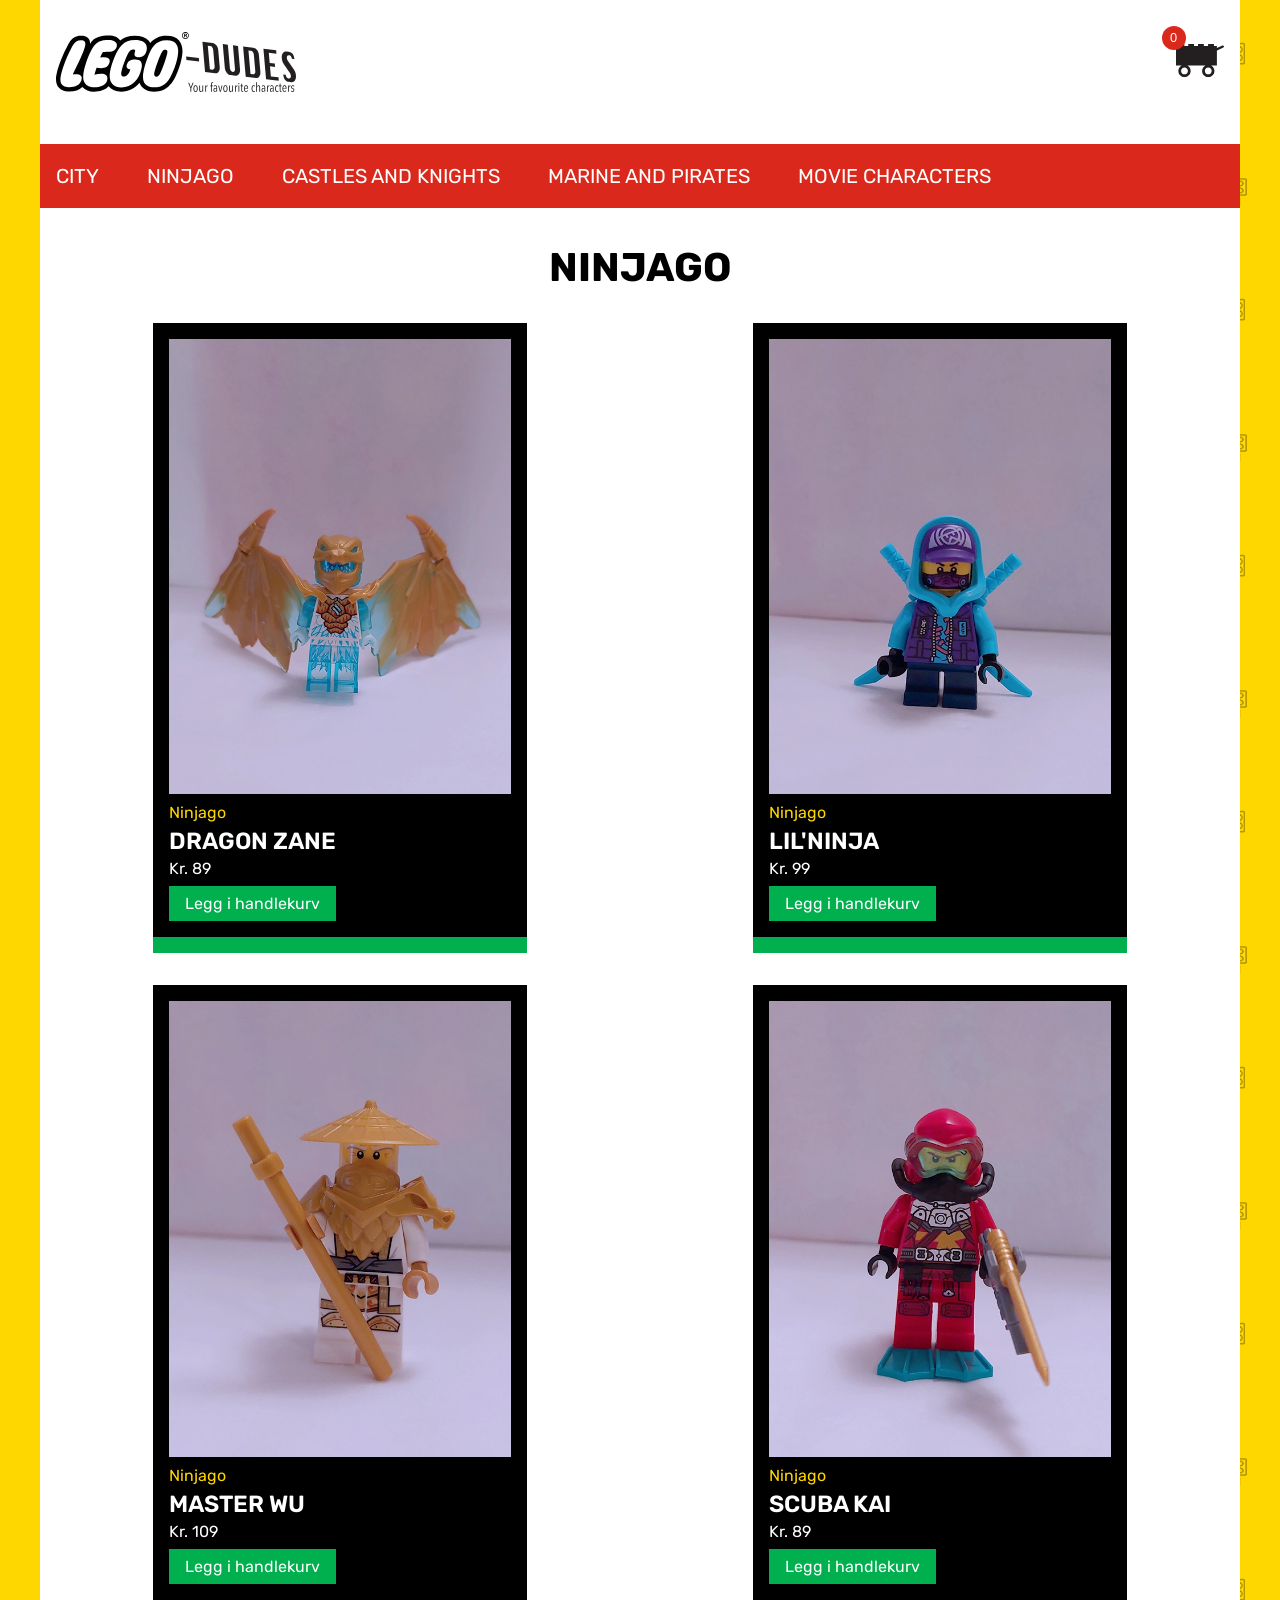
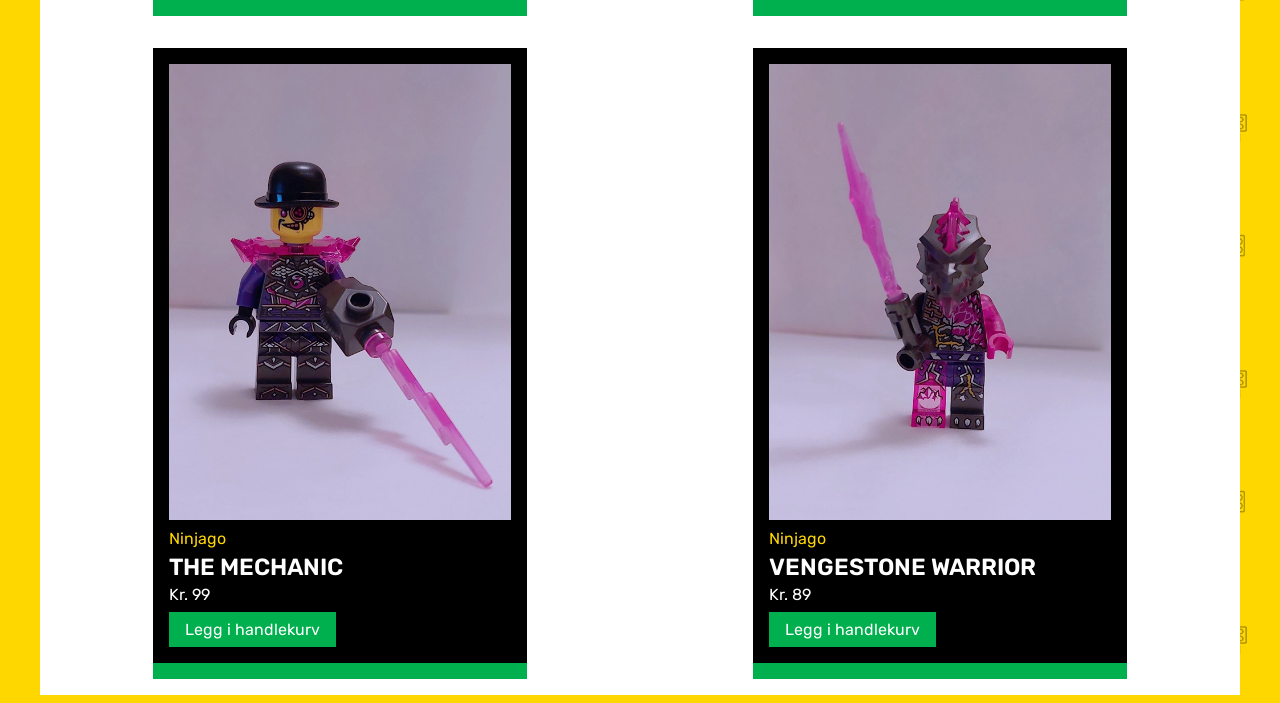
<file: index.html>
<!DOCTYPE html>
<html lang="nb">
<head>
    <meta charset="UTF-8">
    <meta name="viewport" content="width=device-width, initial-scale=1.0">
    <title>LEGOdudes webshop</title>
    <link href="style.css" rel="stylesheet" media="all">
</head>
<body>
    <div id="container">
        <header>
            <img id="logo" src="website_images/LD_logo.svg" alt="LEGOdudes nettbutikk" />
            <button id="carttoggle">
                <span id="cartcount">99</span>
                <img id="carticon" src="website_images/legocart.svg" alt="Din handlevogn" />
            </button>
            <section id="cart">
                <h2>Din handlevogn</h2>
                <ul id="cartlist">
                    <li>
                        <span class="title">Produkttittel</span>
                        <span class="price">89,-</span>
                        <span class="quantity">x1</span>
                        <span class="functions">
                            <button>X</button>
                        </span>
                    </li>
                    <li>
                        <span class="title">Wengestone warriors</span>
                        <span class="price">9989,-</span>
                        <span class="quantity">x333</span>
                        <span class="functions">
                            <button>X</button>
                        </span>
                    </li>
                </ul>
            </section>
        </header>
        <nav>
            <ul>
                <li><a href="#">City</a></li>
                <li><a href="#">Ninjago</a></li>
                <li><a href="#">Castles and Knights</a></li>
                <li><a href="#">Marine and Pirates</a></li>
                <li><a href="#">Movie Characters</a></li>
            </ul>
        </nav>
        <main>
            <!--<h2>Ninjago</h2>
            <article>
                <img src="website_images/PROD_scuba_kai.webp" alt="PRODUKTBILDE" />
                <a href="#">KATEGORINAVN</a>
                <h3>PRODUKTTITTEL</h3>
                <span>Kr. PRIS</span>
                <button>Legg i handlekurv</button>
            </article>
            <article>
                <img src="website_images/PROD_scuba_kai.webp" alt="PRODUKTBILDE" />
                <a href="#">KATEGORINAVN</a>
                <h3>PRODUKTTITTEL</h3>
                <span>Kr. PRIS</span>
                <button>Legg i handlekurv</button>
            </article>
            <article>
                <img src="website_images/PROD_scuba_kai.webp" alt="PRODUKTBILDE" />
                <a href="#">KATEGORINAVN</a>
                <h3>PRODUKTTITTEL</h3>
                <span>Kr. PRIS</span>
                <button>Legg i handlekurv</button>
            </article>
            <article>
                <img src="website_images/PROD_scuba_kai.webp" alt="PRODUKTBILDE" />
                <a href="#">KATEGORINAVN</a>
                <h3>PRODUKTTITTEL</h3>
                <span>Kr. PRIS</span>
                <button>Legg i handlekurv</button>
            </article>-->
        </main>
    </div>
    <script src="legodudes.js"></script>
    <script src="shopscript.js"></script>
</body>
</html>
</file>
<file: style.css>
@import url('https://fonts.googleapis.com/css2?family=Rubik:wght@400;600;700&display=swap');

:root {
    --red: #da291c;
    --blue: #006db7;
    --yellow: #ffd700;
    --green: #00af4d;
    --black: #000000;
    --white: #ffffff;

    --font: "Rubik", sans-serif;
    --rootsize: 20px;
    --maxsize: 1200px;
}

body {
    background-image: url("website_images/mainbackground.png");
    background-color: var(--yellow);
    font-family: var(--font);
    font-size: var(--rootsize);
    margin-top: 0;
    padding-top: 0;
}

/* Fixed text sizes */
p { font-size: 1rem; }
h2 { font-size: 2.5rem; font-weight: 700; } 
h3 { font-size: 1,5rem; font-weight: 600; }

/* MAIN STRUCTURE */
#container {
    width: 100%;
    max-width: var(--maxsize);
    margin: 0 auto;
    min-height: 200px;
    background-color: var(--white);
}

/* HEADER */
header {
    display: flex;
    justify-content: space-between;
    padding: 2rem 1rem; /* 2rem top and bottom, 1rem left and right */
    position: relative;
}

#logo { max-width: 15rem; }

header button {
    min-width: 3rem;
    padding: 0;
    background: transparent;
    border: none;
    cursor: pointer;
    position: relative;
}

header button span {
    font-size: 0.8rem;
    width: 1.5rem;
    height: 1.5rem;
    text-align: center;
    background-color: var(--red);
    color: var(--white);
    border-radius: 50%;
    display: block;
    padding: 0.3rem;
    box-sizing: border-box;
    position: absolute;
    top: -0.4rem;
    left: -0.9rem;
    
}

#carticon { max-width: 3rem; }

#cart {
    background-color: var(--black);
    color: var(--white);
    width: 90%;
    max-width: 500px;
    border-left: 0.5rem solid var(--green);
    border-bottom: 0.5rem solid var(--green);
    position: absolute;
    top: 76px;
    right: 0;
    padding: 1rem;
    opacity: 0;
    transition: ease-in-out .5s;
}

#cart.show {
    opacity: 1;
}

#cart h2 {
    font-size: 1.2rem;
}

/* HANDLEVOGN PRODUKTLISTE */

#cart ul {
    padding: 0;
    list-style-type: none;
    width: 100%;
}

#cart ul li {
    padding: 0.25rem;
    border-bottom: 1px solid var(--green);
}

#cart ul li button {
    background-color: var(--red);
    color: var(--white);
    width: 1.5rem;
    height: 1.5rem;
    text-align: center;
    border-radius: 50%;
    min-width: 1rem;
    cursor: pointer;
}

#cart ul li span {
    display: inline-block;
    box-sizing: border-box;

}

.title {
    width: calc(100% - 10rem);
}

.price {
    width: 4rem;
    text-align: right;
}

.quantity {
    width: 2.5rem;
    text-align: right;
}

.functions {
    width: 2.5rem;
    text-align: right;
}

nav {
    background-color: var(--red);
}

nav ul {
    padding: 0;
    list-style: none;
    display: flex;
    gap: 1rem;
}

nav a {
    display: inline-block;
    padding: 1rem;
    padding-top: calc(1rem + 4px);
    color: var(--white);
    text-decoration: none;
    text-transform: uppercase;
    box-sizing: border-box;
    border-bottom: 4px solid var(--red);
}

nav a:hover {
    background-color: var(--yellow);
    color: var(--black);
    border-bottom: 4px solid var(--black);
}

/* KATEGORISIDE */

main {
    display: flex;
    flex-wrap: wrap;
    justify-content: space-around;
    gap: 2rem; /* 2rem top and bottom, 0 left and right */
    padding: 1rem;
}

main h2 {
    width: 100%;
    text-align: center;
    text-transform: uppercase;
    margin: 0;
}

main article {
    max-width: 31%;
    flex-grow: 1;
    box-sizing: border-box;
    padding: 1rem;
    background-color: var(--black);
    color: var(--white);
    border-bottom: 1rem solid var(--green);
}


main h2 {
    width: 100%;
    text-align: center;
    text-transform: uppercase;
    margin: 0;
}

main article {
    max-width: 32%;
    flex-grow: 1;
    box-sizing: border-box;
    padding: 1rem;
    background-color: var(--black);
    color: var(--white);
    border-bottom: 1rem solid var(--green);
}

main article img {
    max-width: 100%;
    height: auto;
}

main article h3 {
    margin: 0.25rem 0;
    text-transform: uppercase;
}

main article a {
    color: var(--yellow);
    text-decoration: none;
    font-size: 1rem;
}

main article span {
    display: block;
    margin-bottom: 0.5rem;
    font-size: 1rem;
}

main article button {
    background-color: var(--green);
    border: none;
    font-family: var(--font);
    color: var(--white);
    padding: 1rem;
    padding: 0.5rem 1rem;
    cursor: pointer;
    font-size: 1rem;
}
</file>
